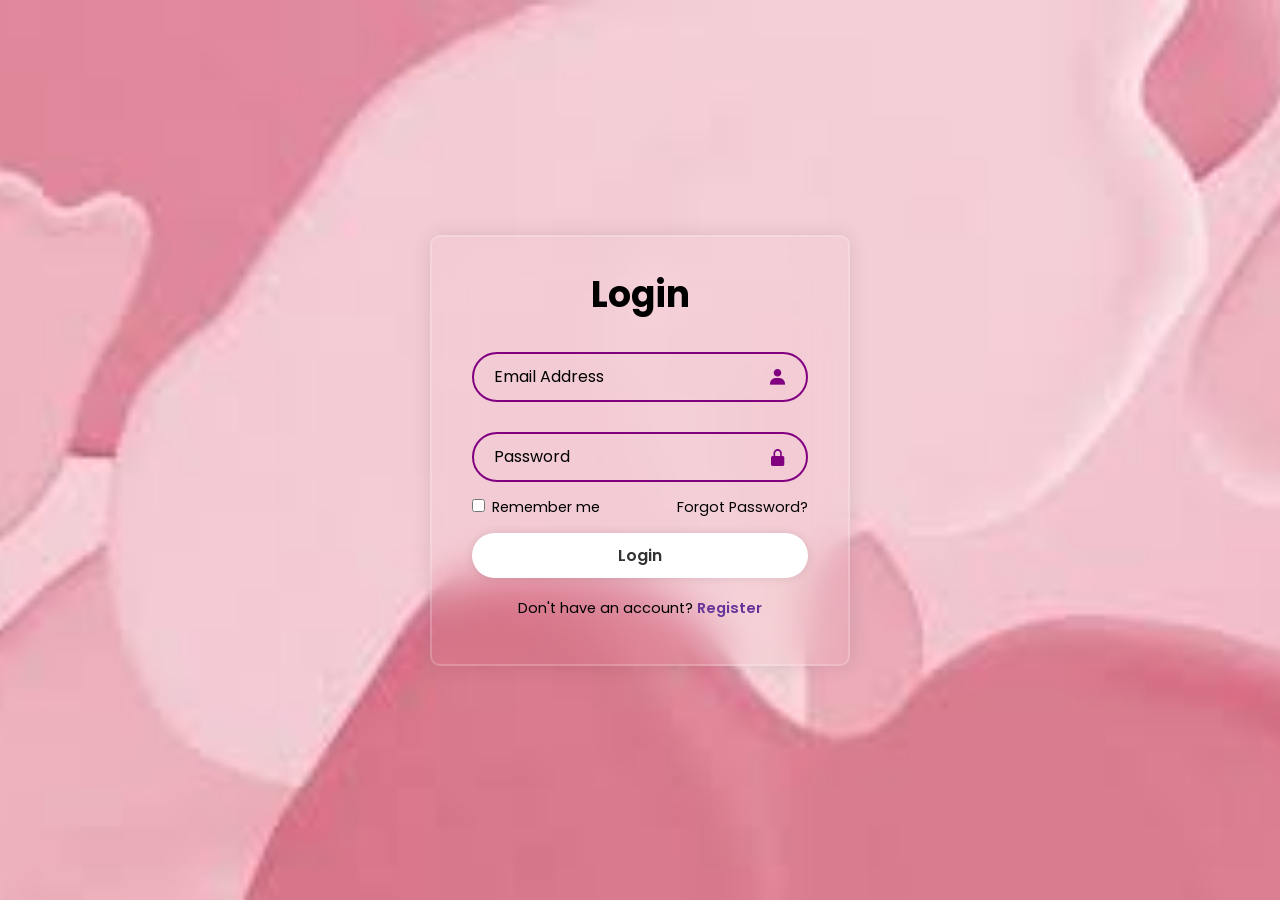
<file: index.html>
<!DOCTYPE html>
<html lang="en">
<head>
  <meta charset="UTF-8">
  <meta http-equiv="X-UA-Compatible" content="IE=edge">
  <meta name="viewport" content="width=device-width, initial-scale=1.0">
  <title>Login Form</title>
  <link rel="stylesheet" href="login.css">
  <link href="https://unpkg.com/boxicons@2.1.4/css/boxicons.min.css" rel="stylesheet">
</head>

<body>
  <div class="wrapper">
    <form action="dashboard.html" method="GET">
      <h1>Login</h1>
      <div class="box">
        <input type="email" placeholder="Email Address" name="email" required>
        <i class='bx bxs-user'></i>
      </div>

      <div class="box">
        <input type="password" placeholder="Password" name="password" required>
        <i class='bx bxs-lock-alt'></i>
      </div>

      <div class="forget">
        <label><input type="checkbox"> Remember me</label>
        <a href="#">Forgot Password?</a>
      </div>

      <button type="submit" class="btn">Login</button>
      
      <div class="register">
        <p>Don't have an account? <a href="#">Register</a></p>
      </div>
    </form>
  </div>
</body>
</html>
</file>
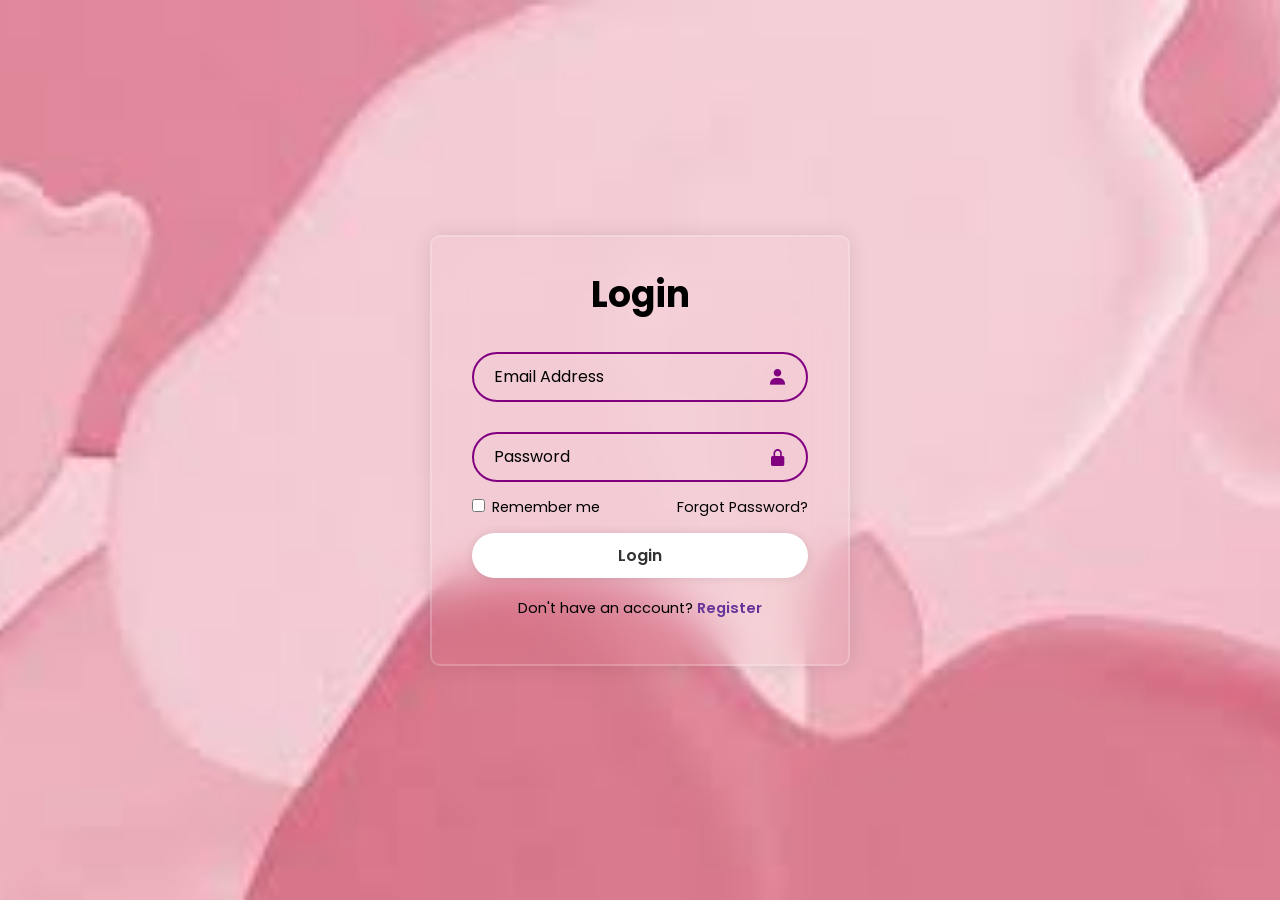
<file: ecom/index.html>
<!DOCTYPE html>
<html lang="en">
<head>
  <meta charset="UTF-8">
  <meta http-equiv="X-UA-Compatible" content="IE=edge">
  <meta name="viewport" content="width=device-width, initial-scale=1.0">
  
  <title>Login Form</title>

  <!-- Link to CSS -->
  <link rel="stylesheet" href="login.css">

  <!-- Boxicons -->
  <link href="https://unpkg.com/boxicons@2.1.4/css/boxicons.min.css" rel="stylesheet">
</head>

<body>
  <div class="wrapper">
    <form action="dashboard.html" method="GET"> <!-- ✅ Correct form start -->
      <h1>Login</h1>

      <!-- Email input -->
      <div class="box">
        <input type="email" placeholder="Email Address" name="email" required>
        <i class='bx bxs-user'></i>
      </div>

      <!-- Password input -->
      <div class="box">
        <input type="password" placeholder="Password" name="password" required>
        <i class='bx bxs-lock-alt'></i>
      </div>

      <!-- Remember and Forgot -->
      <div class="forget">
        <label><input type="checkbox"> Remember me</label>
        <a href="#">Forgot Password?</a>
      </div>

      <!-- Submit Button -->
      <button type="submit" class="btn">Login</button>

      <!-- Register Link -->
      <div class="register">
        <p>Don't have an account? <a href="#">Register</a></p>
      </div>
    </form>
  </div>
</body>
</html>
</file>
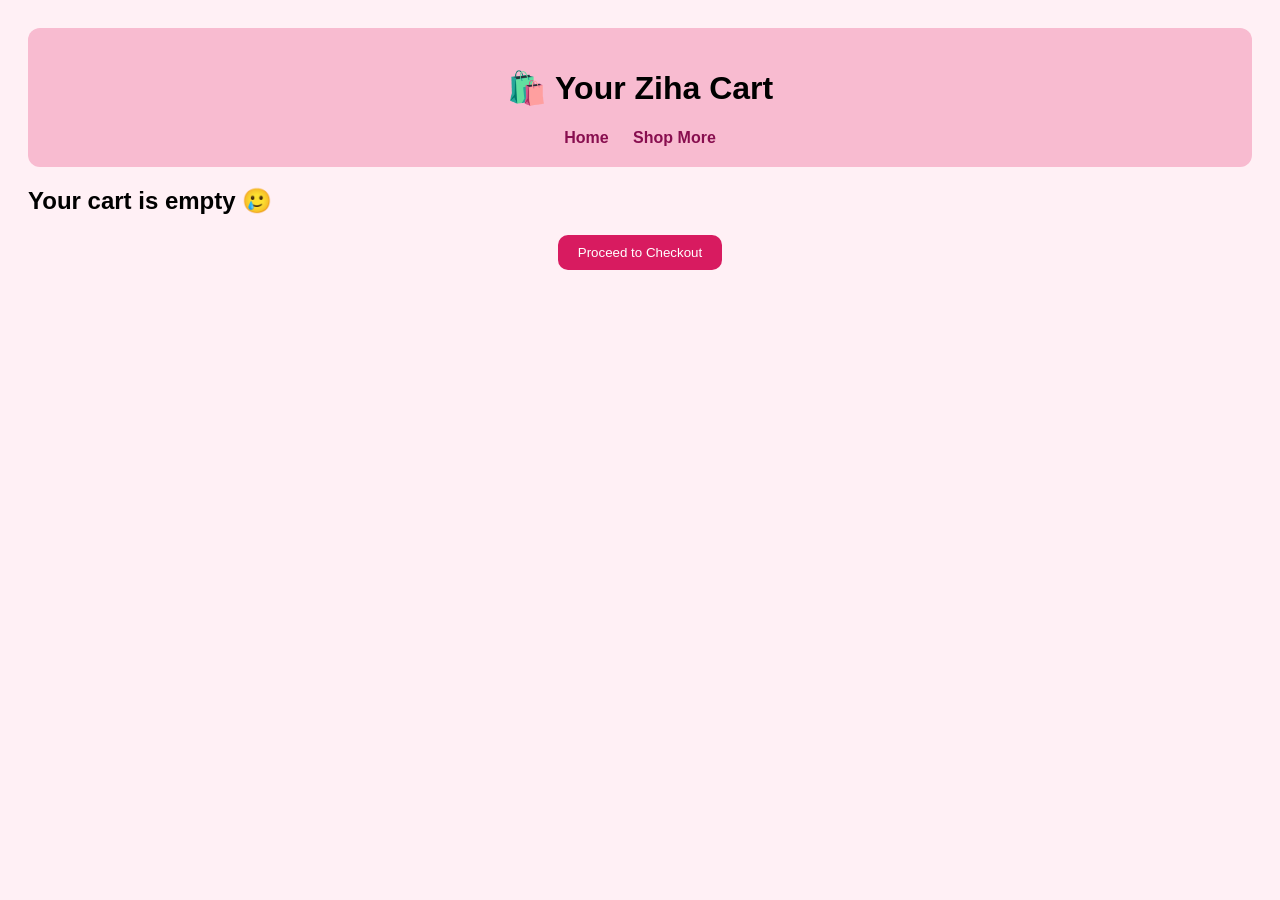
<file: cart.html>
<!DOCTYPE html>
<html>
<head>
  <title>Your Cart - Ziha</title>
  <link rel="stylesheet" href="cart.css">
</head>
<body bgcolor="#FFF0F5">

  <header>
    <h1>🛍️ Your Ziha Cart</h1>
    <nav>
      <a href="index.html">Home</a>
      <a href="shop.html">Shop More</a>
    </nav>
  </header>

  <section id="cartContainer">
  </section>

  <script src="cart.js"></script>
</body>
</html>
</file>
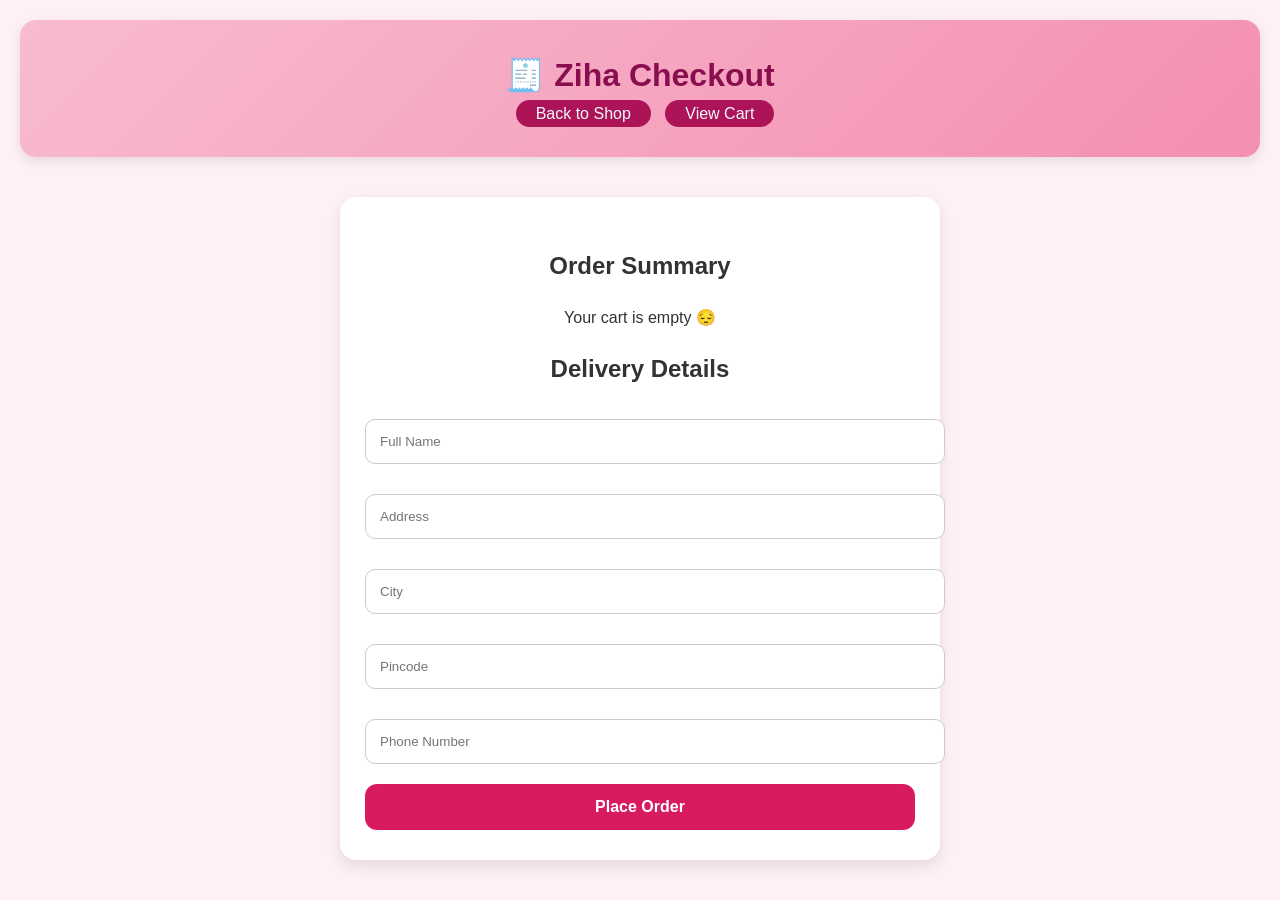
<file: checkout.html>
<!DOCTYPE html>
<html>
<head>
  <title>Checkout - Ziha</title>
  <link rel="stylesheet" href="chechout.css">
</head>
<body bgcolor="#FFF0F5">

  <header>
    <h1>🧾 Ziha Checkout</h1>
    <nav>
      <a href="shop.html" class="bal">Back to Shop</a>
      <a href="cart.html" class="ral">View Cart</a>
    </nav>
  </header>

  <section class="checkout-container">
   <center> <h2>Order Summary</h2>
    <div id="orderSummary"></div></center>

   <center> <h2>Delivery Details</h2>
    <form id="checkoutForm">
      <input type="text" placeholder="Full Name" required><br>
      <input type="text" placeholder="Address" required><br>
      <input type="text" placeholder="City" required><br>
      <input type="text" placeholder="Pincode" required><br>
      <input type="tel" placeholder="Phone Number" required><br>
      <button type="submit">Place Order</button>
    </form>
  </section></center>

  <script src="checkout.js"></script>
</body>
</html>
</file>
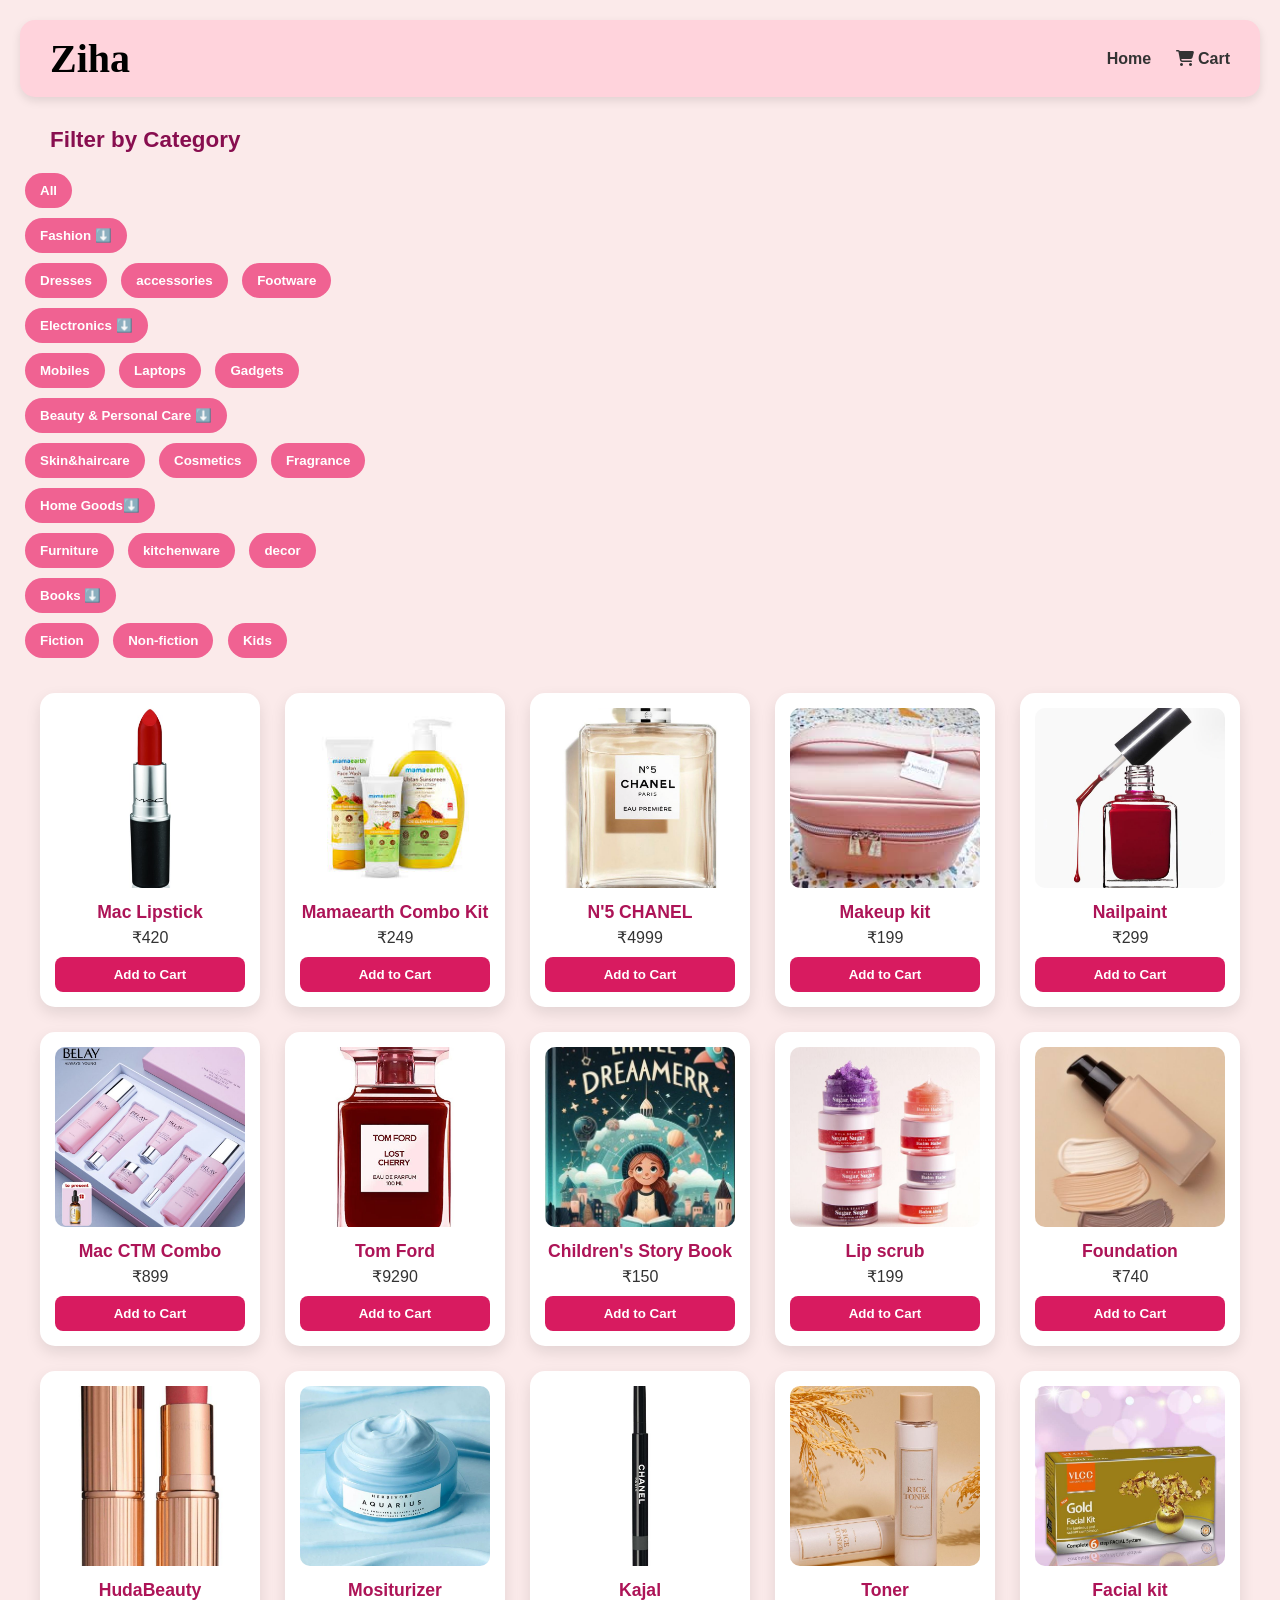
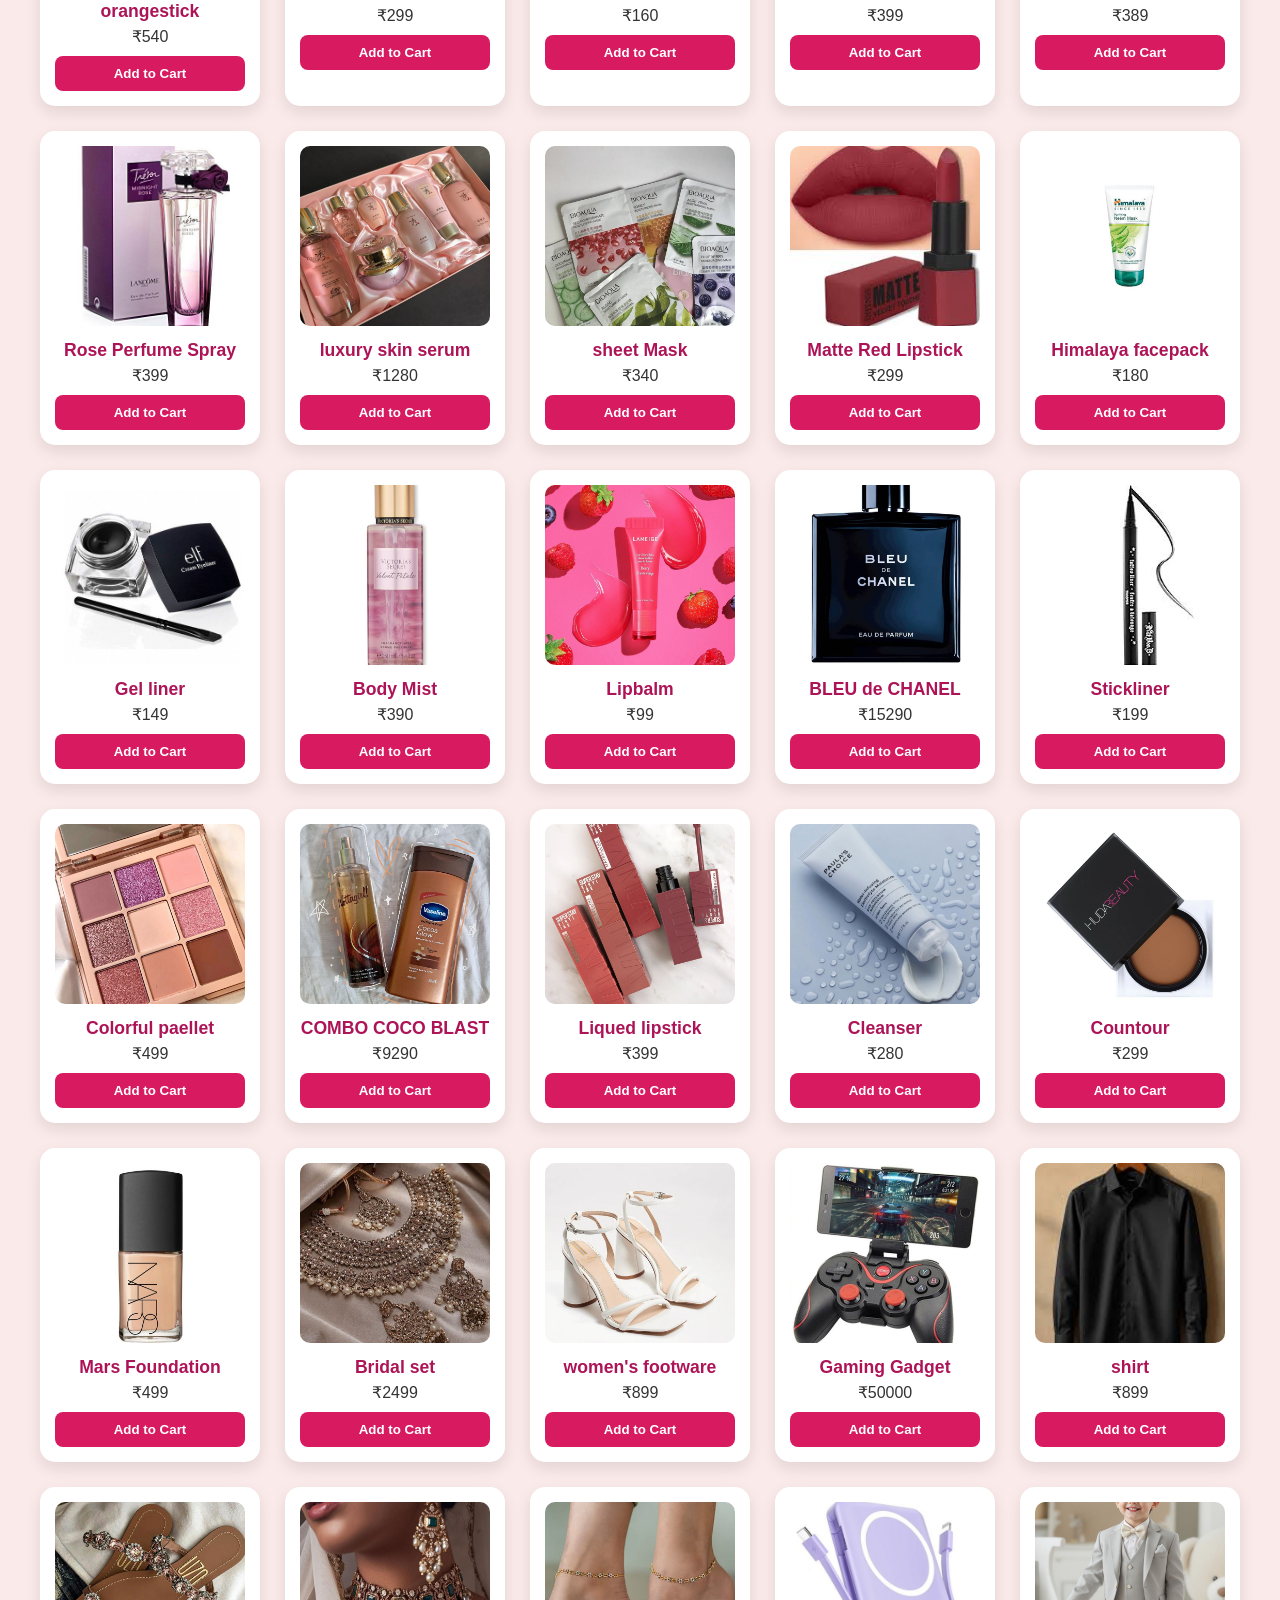
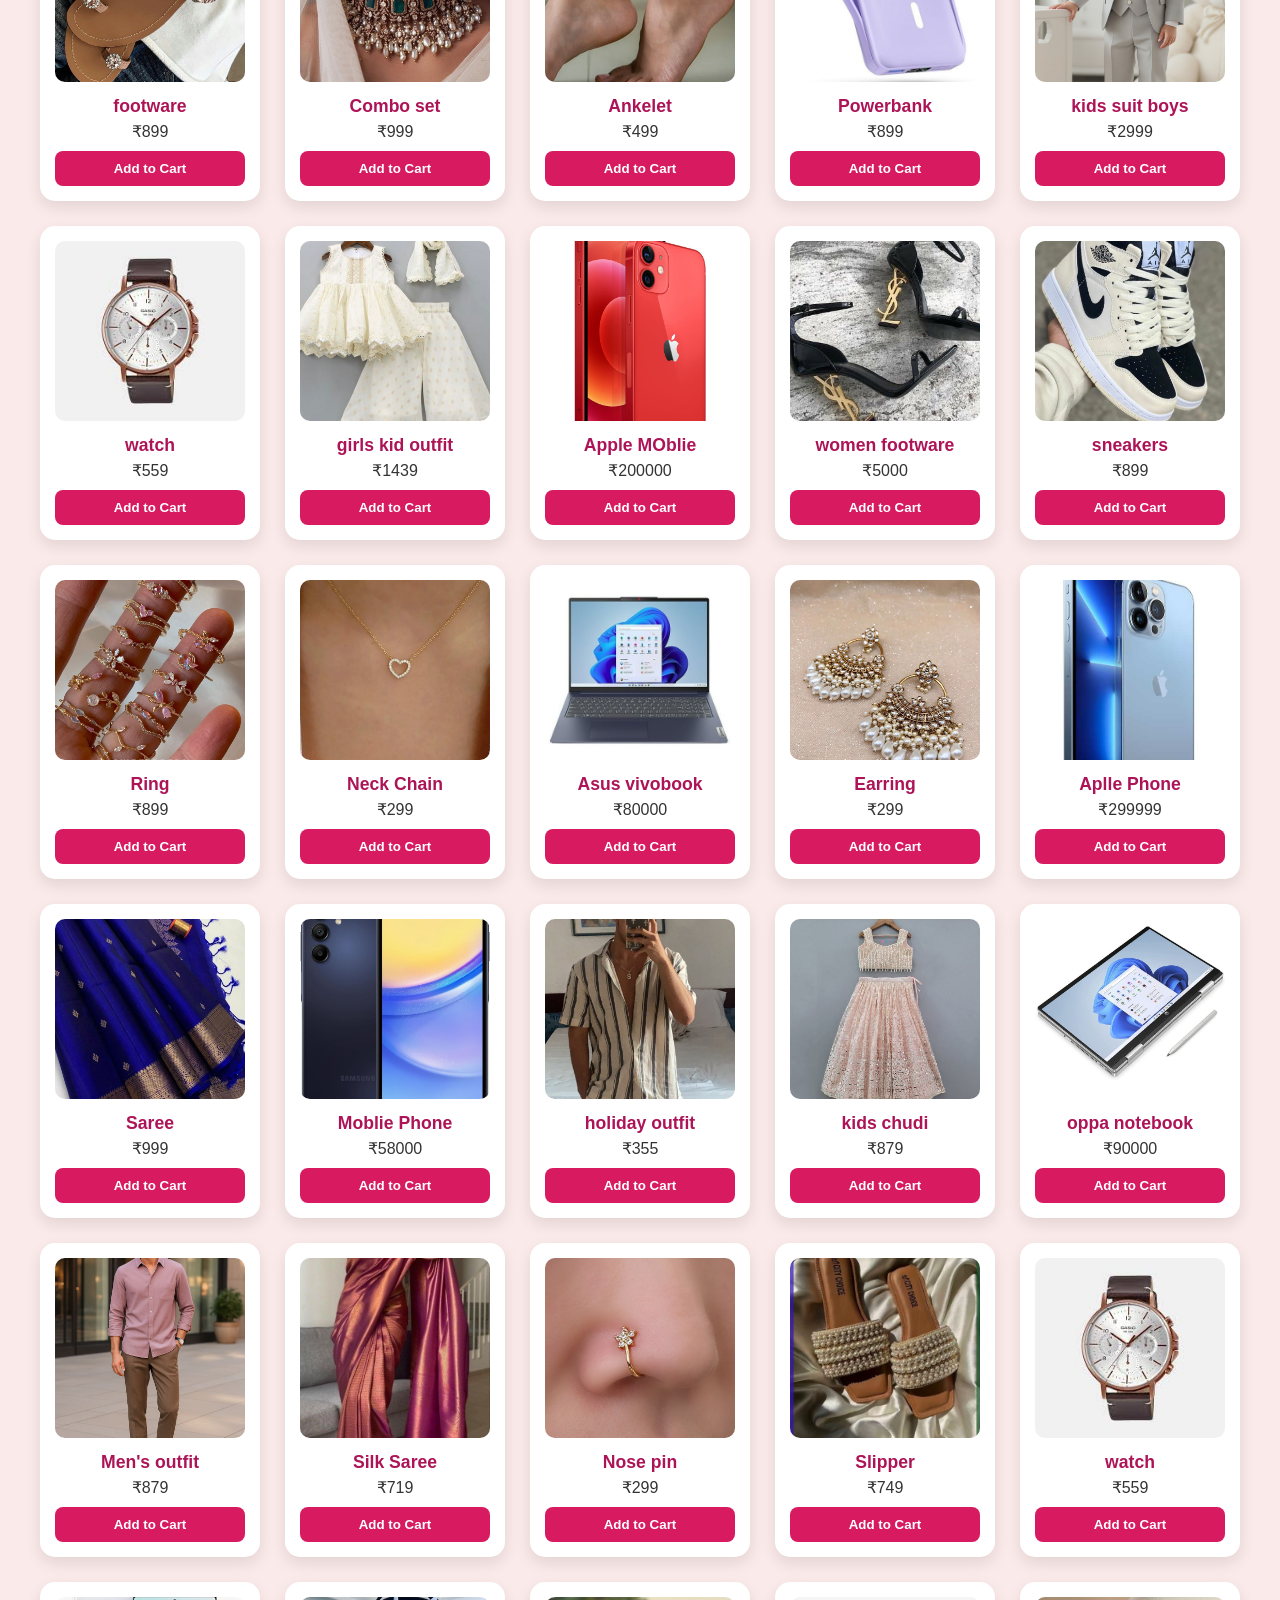
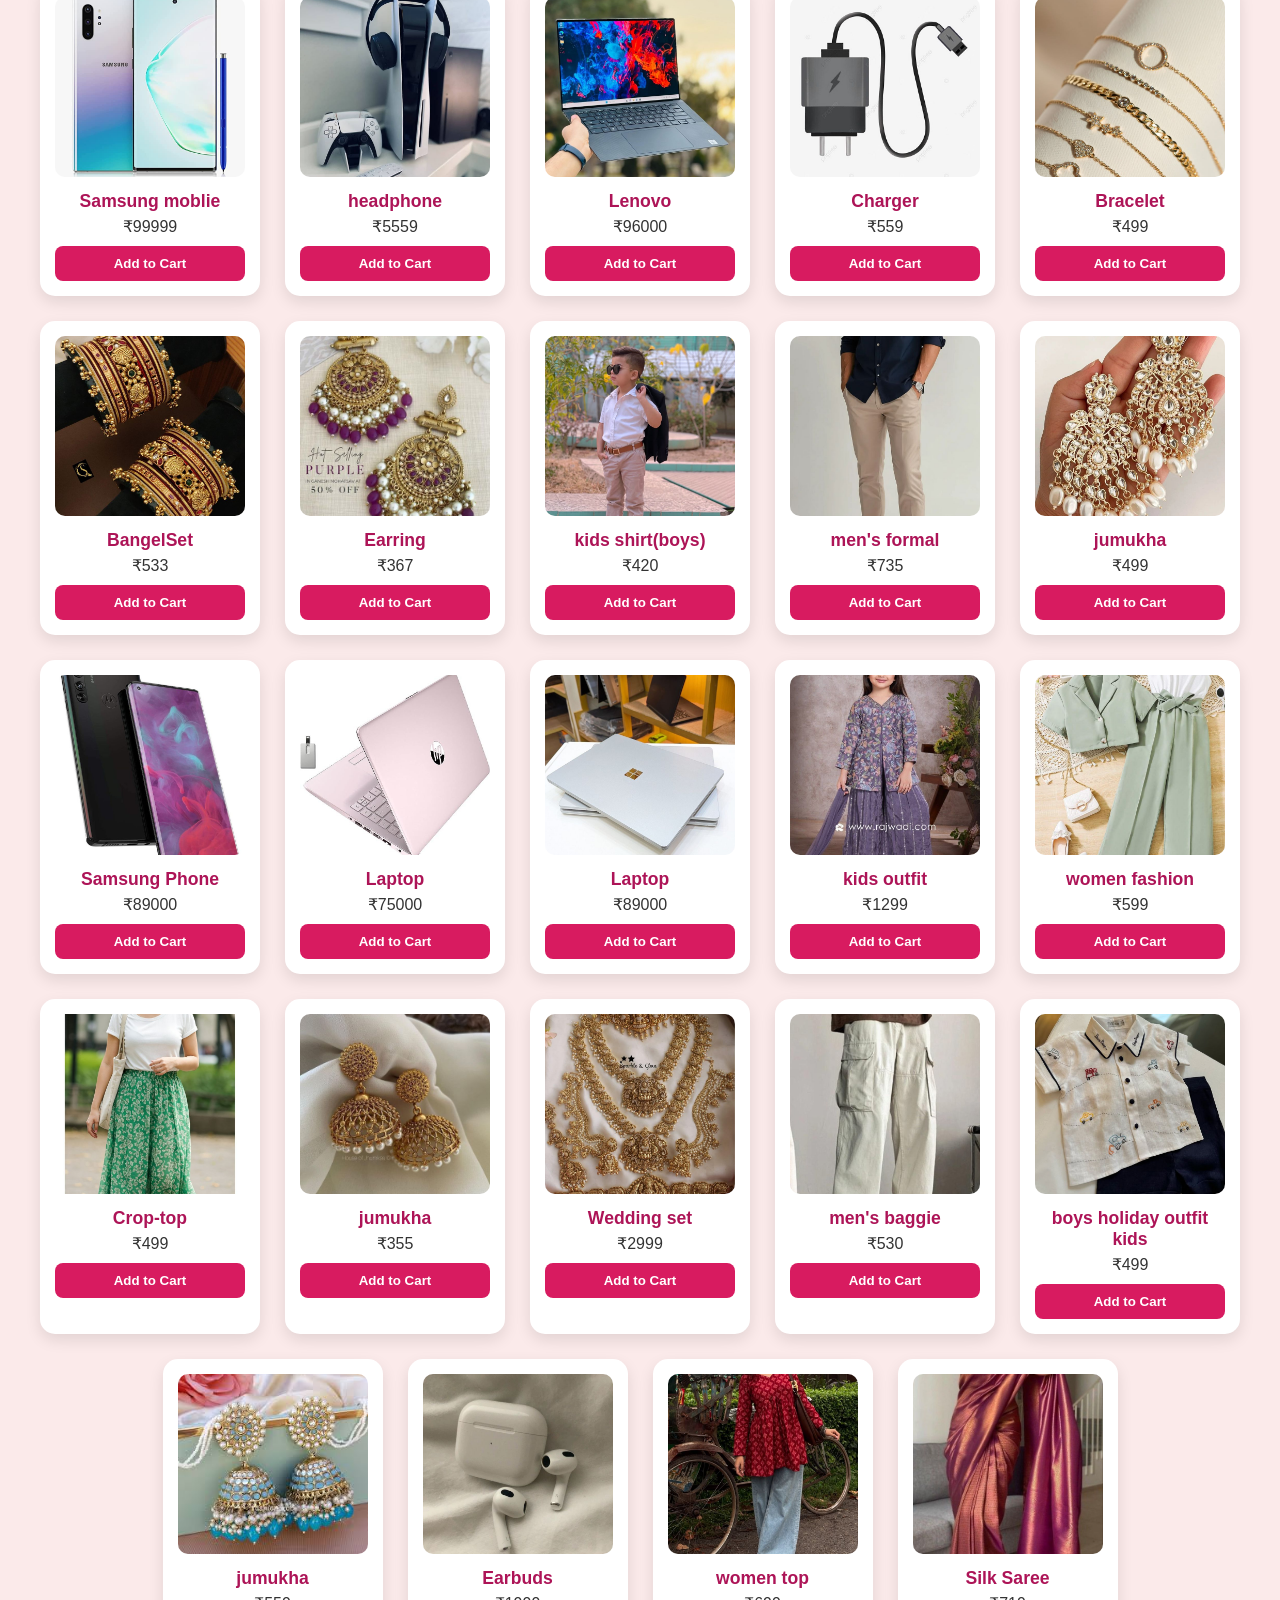
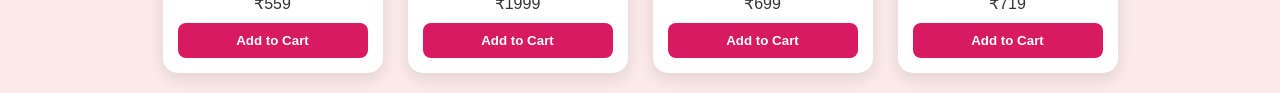
<file: shop.html>
<!DOCTYPE html>
<html>
<head>
  <title>Ziha Shop</title>
  <link rel="stylesheet" href="shop.css">
  <link rel="stylesheet" href="https://cdnjs.cloudflare.com/ajax/libs/font-awesome/6.4.0/css/all.min.css">
</head>
<body bgcolor="#FBEAEA">

  <header>
    <h1>Ziha</h1>
    <nav>
      <a href="index.html">Home</a>
      <a href="cart.html"><i class="fa fa-shopping-cart"></i> Cart</a>
    </nav>
  </header>

  <section class="filters">
  <h3>Filter by Category</h3>
  <button onclick="filterProducts('all')">All</button>


  <div class="filter-group">
    <button class="main-filter" onclick="toggleSub('fashion')">Fashion ⬇️</button>
    <div class="sub-filters" id="fashion">
      <button onclick="filterProducts('Dresses')">Dresses</button>
      <button onclick="filterProducts('accessories')">accessories</button>
      <button onclick="filterProducts('Footware')">Footware</button>
    </div>
  </div>


  <div class="filter-group">
    <button class="main-filter" onclick="toggleSub('electronics')">Electronics ⬇️</button>
    <div class="sub-filters" id="electronics">
      <button onclick="filterProducts('mobiles')">Mobiles</button>
      <button onclick="filterProducts('laptops')">Laptops</button>
      <button onclick="filterProducts('gadgets')">Gadgets</button>
    </div>
  </div>



  <div class="filter-group">
    <button class="main-filter" onclick="toggleSub('beauty')">Beauty & Personal Care ⬇️</button>
    <div class="sub-filters" id="beauty">
      <button onclick="filterProducts('Skin&haircare')">Skin&haircare</button>
      <button onclick="filterProducts('cosmetics')">Cosmetics</button>
      <button onclick="filterProducts('fragrance')">Fragrance</button>
    </div>
  </div>

   <div class="filter-group">
    <button class="main-filter" onclick="toggleSub('home')">Home Goods⬇️</button>
    <div class="sub-filters" id="home">
      <button onclick="filterProducts(' Furniture')"> Furniture</button>
      <button onclick="filterProducts('kitchenware')">kitchenware</button>
      <button onclick="filterProducts(' decor')"> decor</button>
    </div>
  </div>



  <div class="filter-group">
    <button class="main-filter" onclick="toggleSub('books')">Books ⬇️</button>
    <div class="sub-filters" id="books">
      <button onclick="filterProducts('fiction')">Fiction</button>
      <button onclick="filterProducts('nonfiction')">Non-fiction</button>
      <button onclick="filterProducts('kids')">Kids</button>
    </div>
  </div>

</section>

  <!-- 🌸 Product Display Section -->
  <section class="product-list" id="productList">
    <!-- Products will appear here using JavaScript -->
  </section>

  <!-- 🌸 JavaScript File -->
  <script src="shop.js"></script>

</body>
</html>
</file>
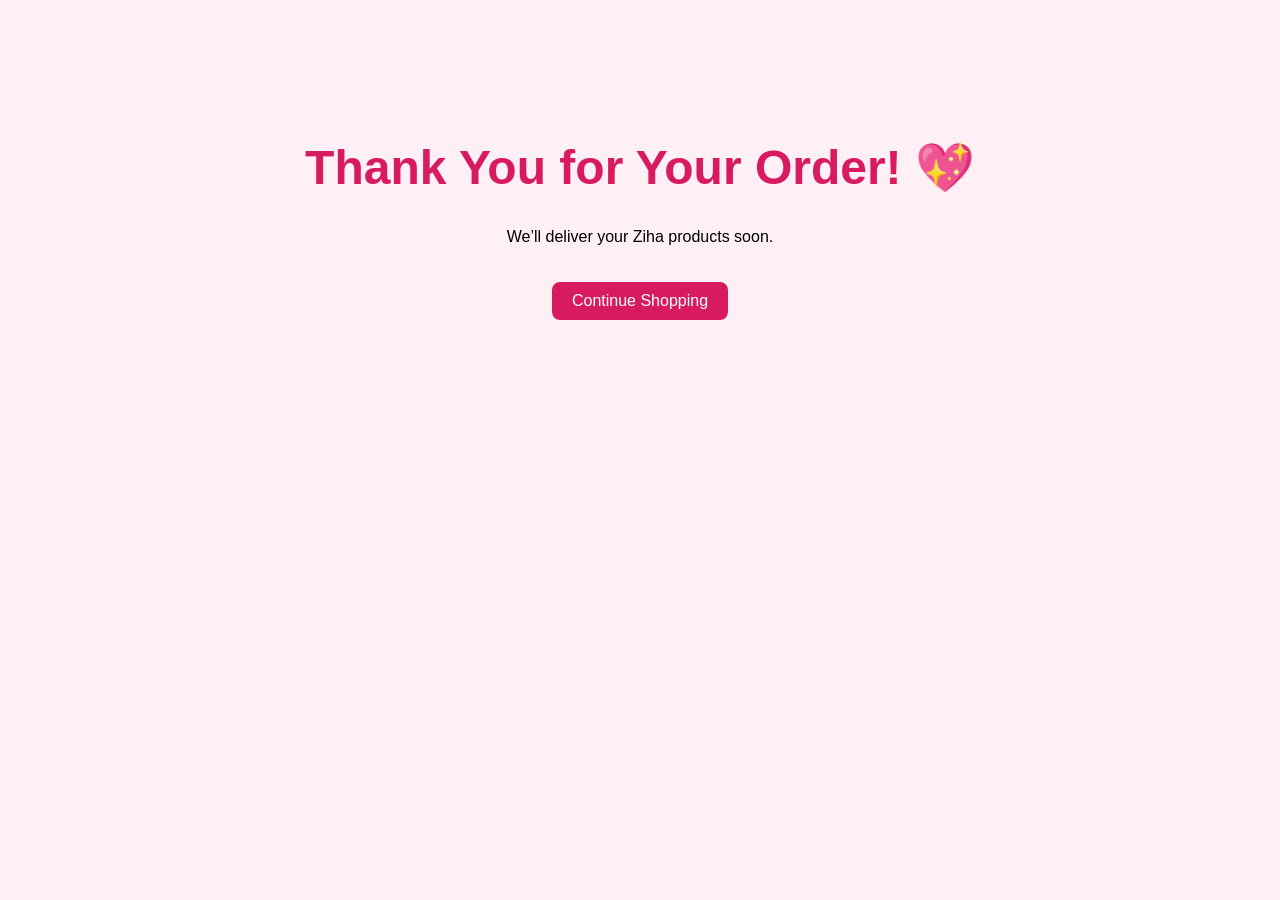
<file: thankyou.html>
<!DOCTYPE html>
<html>
<head>
  <title>Thank You - Ziha</title>
  <style>
    body {
      background-color: #FFF0F5;
      text-align: center;
      font-family: sans-serif;
      padding: 100px;
    }
    h1 {
      font-size: 3rem;
      color: #D81B60;
    }
    a {
      text-decoration: none;
      color: white;
      background-color: #D81B60;
      padding: 10px 20px;
      border-radius: 8px;
      display: inline-block;
      margin-top: 20px;
    }
  </style>
</head>
<body>
  <h1>Thank You for Your Order! 💖</h1>
  <p>We’ll deliver your Ziha products soon.</p>
  <a href="shop.html">Continue Shopping</a>
</body>
</html>
</file>
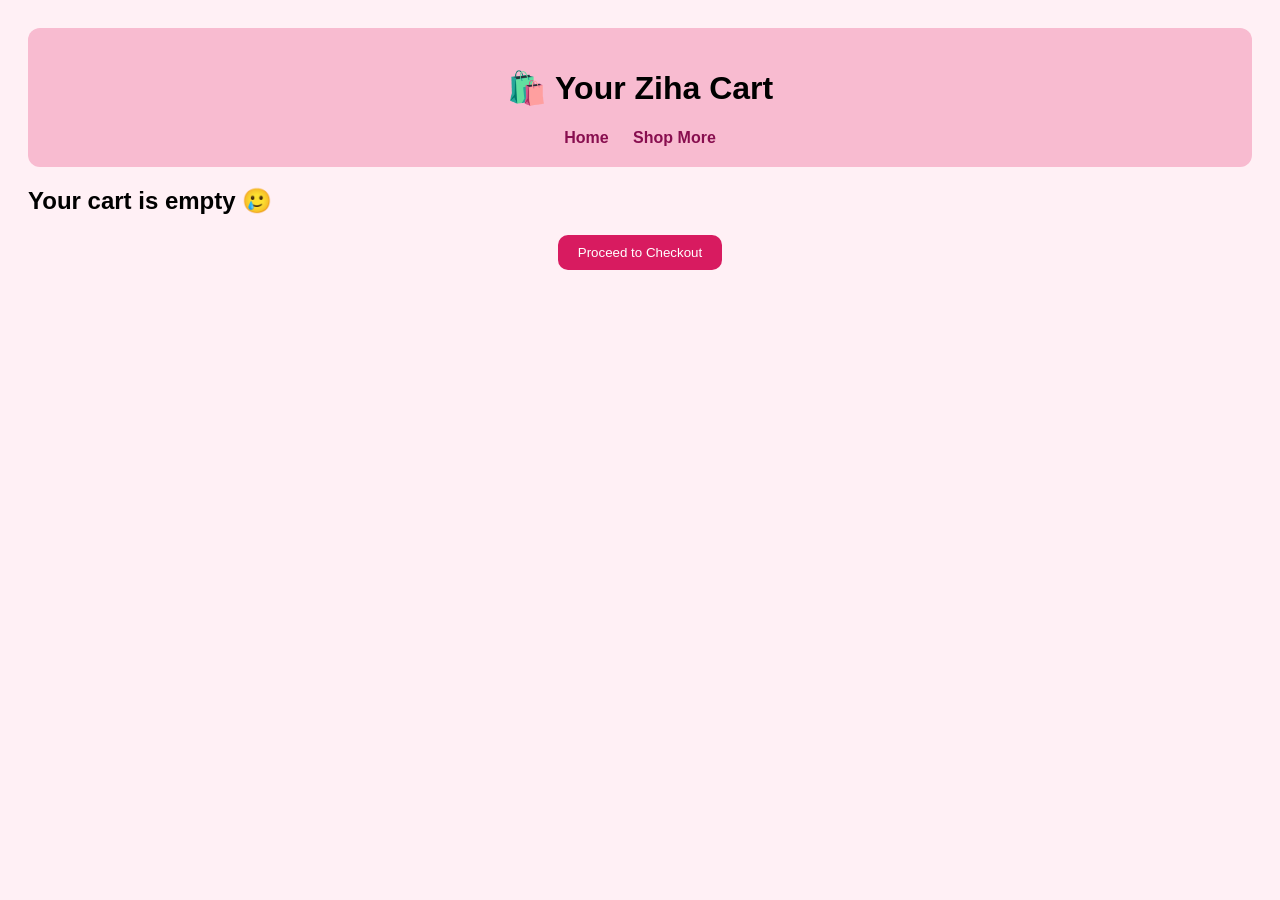
<file: ecom/cart.html>
<!DOCTYPE html>
<html>
<head>
  <title>Your Cart - Ziha</title>
  <link rel="stylesheet" href="cart.css">
</head>
<body bgcolor="#FFF0F5">

  <header>
    <h1>🛍️ Your Ziha Cart</h1>
    <nav>
      <a href="index.html">Home</a>
      <a href="shop.html">Shop More</a>
    </nav>
  </header>

  <section id="cartContainer">
    <!-- Cart items will be inserted here -->
  </section>

  <script src="cart.js"></script>
</body>
</html>
</file>
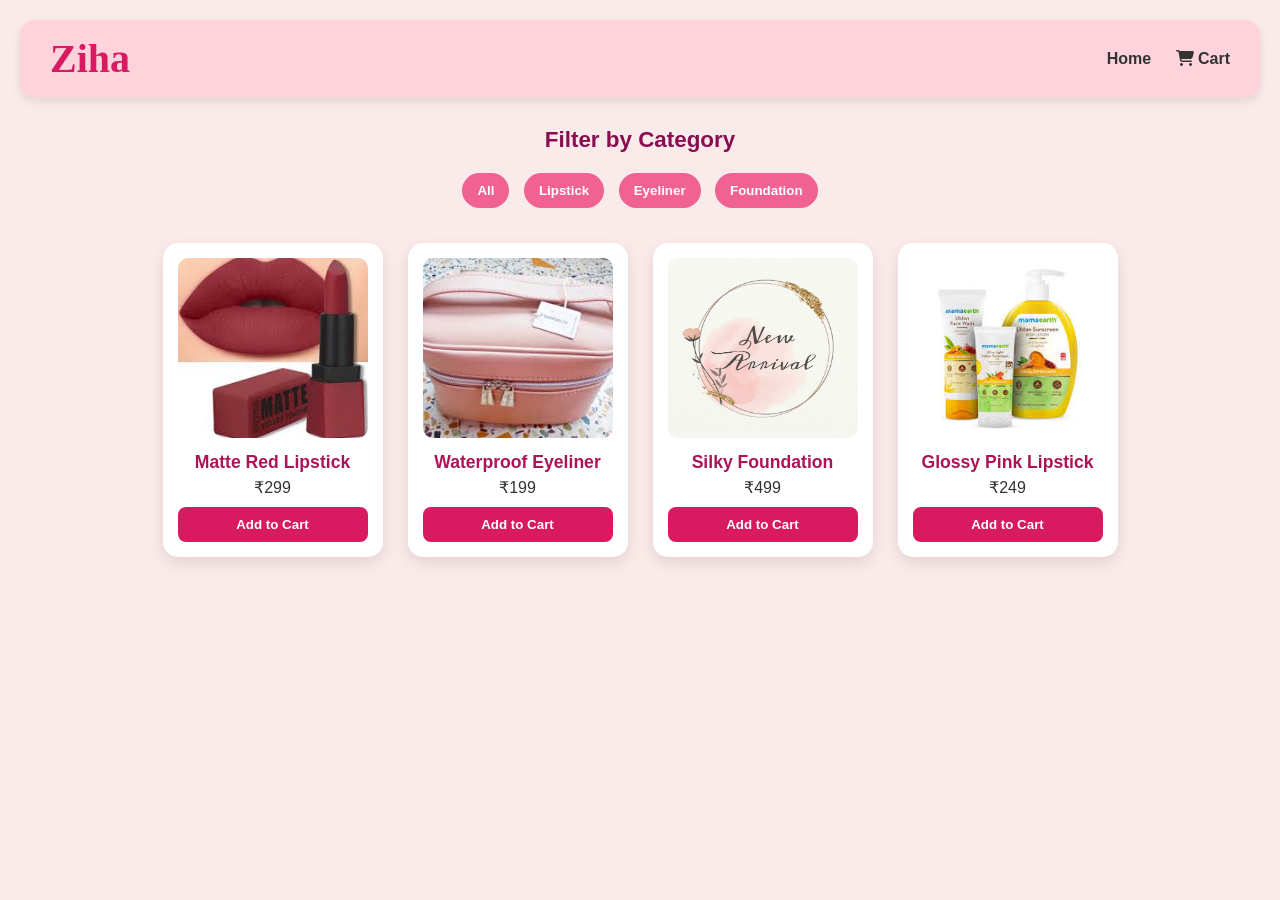
<file: ecom/shop.html>
<!DOCTYPE html>
<html>
<head>
  <title>Ziha Shop</title>
  <link rel="stylesheet" href="shop.css">
  <link rel="stylesheet" href="https://cdnjs.cloudflare.com/ajax/libs/font-awesome/6.4.0/css/all.min.css">
</head>
<body bgcolor="#FBEAEA">

  <header>
    <h1>Ziha</h1>
    <nav>
      <a href="index.html">Home</a>
      <a href="cart.html"><i class="fa fa-shopping-cart"></i> Cart</a>
    </nav>
  </header>

  <!-- 🌸 Filter Buttons -->
  <section class="filters">
    <h3>Filter by Category</h3>
    <button onclick="filterProducts('all')">All</button>
    <button onclick="filterProducts('lipstick')">Lipstick</button>
    <button onclick="filterProducts('eyeliner')">Eyeliner</button>
    <button onclick="filterProducts('foundation')">Foundation</button>
  </section>

  <!-- 🌸 Product Display Section -->
  <section class="product-list" id="productList">
    <!-- Products will appear here using JavaScript -->
  </section>

  <!-- 🌸 JavaScript File -->
  <script src="shop.js"></script>

</body>
</html>
</file>
<file: login.css>
@import url("https://fonts.googleapis.com/css2?family=Poppins:wght@300;400;500;600;700;800;900&display=swap");

* {
  margin: 0;
  padding: 0;
  box-sizing: border-box;
  font-family: "Poppins", sans-serif;
}

body {
  display: flex;
  justify-content: center;
  align-items: center;
  min-height: 100vh;
  background: url(ecom1.jpg) no-repeat;
  background-size: cover;
  background-position: center;
}

.wrapper {
  background: transparent;
  width: 420px;
  padding: 30px 40px;
  border: 2px solid rgba(255, 255, 255, 0.2);
  border-radius: 10px;
  box-shadow: 0 0 20px rgba(0, 0, 0, 0.1);
  color: black;
  backdrop-filter: blur(20px);
  position: relative;
}

.wrapper h1 {
  font-size: 36px;
  text-align: center;
  color: black;
}

.wrapper .box {
  width: 100%;
  height: 50px;
  margin: 30px 0;
  position: relative;
}

.box input {
  width: 100%;
  height: 100%;
  background: transparent;
  border: 2px solid purple;
  border-radius: 40px;
  font-size: 16px;
  color:black;
  padding: 20px 45px 20px 20px;
  outline: none;
}

.box input::placeholder {
  color:black;
}

.box i {
  position: absolute;
  right: 20px;
  top: 50%;
  transform: translateY(-50%);
  font-size: 20px;
  color: purple;
}

.wrapper .forget {
  display: flex;
  justify-content: space-between;
  font-size: 14.5px;
  margin: -15px 0 15px;
  color: white;
}

.forget label input {
  accent-color: #fff;
  margin-right: 3px;
}

.forget a {
  color: black;
  text-decoration: none;
}

.forget a:hover {
  color:purple;
}

.wrapper .btn {
  width: 100%;
  height: 45px;
  background-color: #fff;
  border: none;
  outline: none;
  border-radius: 40px;
  box-shadow: 0 0 10px rgba(0, 0, 0, 0.1);
  cursor: pointer;
  font-size: 16px;
  color: #333;
  font-weight: 600;
  
}
.wrapper .btn:hover{
  color: gray;
  
}

.wrapper .register {
  font-size: 14.5px;
  text-align: center;
  margin: 20px 0 15px;
  color:black;
}

.register p a {
  color: rebeccapurple;
  text-decoration: none;
  font-weight: 600;
}

.register p a:hover {
  text-decoration: underline;
}
.forget label{
  color: black;
}
.wrapper .btn {
  width: 100%;
  height: 45px;
  background-color: #fff;
  border: none;
  outline: none;
  border-radius: 40px;
  box-shadow: 0 0 10px rgba(0, 0, 0, 0.1);
  cursor: pointer;
  font-size: 16px;
  color: #333;
  font-weight: 600;
transition: all 0.3s ease-in-out;
 
}

.wrapper .btn:hover {
  transform: scale(0.98);
  background-color: #f0f0f0;
  color: rebeccapurple;
}
</file>
<file: ecom/login.css>
@import url("https://fonts.googleapis.com/css2?family=Poppins:wght@300;400;500;600;700;800;900&display=swap");

* {
  margin: 0;
  padding: 0;
  box-sizing: border-box;
  font-family: "Poppins", sans-serif;
}

body {
  display: flex;
  justify-content: center;
  align-items: center;
  min-height: 100vh;
  background: url(ecom1.jpg) no-repeat;
  background-size: cover;
  background-position: center;
}

.wrapper {
  background: transparent;
  width: 420px;
  padding: 30px 40px;
  border: 2px solid rgba(255, 255, 255, 0.2);
  border-radius: 10px;
  box-shadow: 0 0 20px rgba(0, 0, 0, 0.1);
  color: black;
  backdrop-filter: blur(20px);
  position: relative;
}

.wrapper h1 {
  font-size: 36px;
  text-align: center;
  color: black;
}

.wrapper .box {
  width: 100%;
  height: 50px;
  margin: 30px 0;
  position: relative;
}

.box input {
  width: 100%;
  height: 100%;
  background: transparent;
  border: 2px solid purple;
  border-radius: 40px;
  font-size: 16px;
  color:black;
  padding: 20px 45px 20px 20px;
  outline: none;
}

.box input::placeholder {
  color:black;
}

.box i {
  position: absolute;
  right: 20px;
  top: 50%;
  transform: translateY(-50%);
  font-size: 20px;
  color: purple;
}

.wrapper .forget {
  display: flex;
  justify-content: space-between;
  font-size: 14.5px;
  margin: -15px 0 15px;
  color: white;
}

.forget label input {
  accent-color: #fff;
  margin-right: 3px;
}

.forget a {
  color: black;
  text-decoration: none;
}

.forget a:hover {
  color:purple;
}

.wrapper .btn {
  width: 100%;
  height: 45px;
  background-color: #fff;
  border: none;
  outline: none;
  border-radius: 40px;
  box-shadow: 0 0 10px rgba(0, 0, 0, 0.1);
  cursor: pointer;
  font-size: 16px;
  color: #333;
  font-weight: 600;
  
}
.wrapper .btn:hover{
  color: gray;
  
}

.wrapper .register {
  font-size: 14.5px;
  text-align: center;
  margin: 20px 0 15px;
  color:black;
}

.register p a {
  color: rebeccapurple;
  text-decoration: none;
  font-weight: 600;
}

.register p a:hover {
  text-decoration: underline;
}
.forget label{
  color: black;
}
.wrapper .btn {
  width: 100%;
  height: 45px;
  background-color: #fff;
  border: none;
  outline: none;
  border-radius: 40px;
  box-shadow: 0 0 10px rgba(0, 0, 0, 0.1);
  cursor: pointer;
  font-size: 16px;
  color: #333;
  font-weight: 600;
transition: all 0.3s ease-in-out;
 
}

.wrapper .btn:hover {
  transform: scale(0.98);
  background-color: #f0f0f0;
  color: rebeccapurple;
}
</file>
<file: cart.css>
body {
  font-family: sans-serif;
  background-color: #FFF0F5;
  padding: 20px;
}

header {
  background: #F8BBD0;
  padding: 20px;
  text-align: center;
  border-radius: 12px;
  margin-bottom: 20px;
}

nav a {
  margin: 0 10px;
  color: #880E4F;
  text-decoration: none;
  font-weight: bold;
}

table {
  width: 100%;
  background: white;
  border-collapse: collapse;
}

th, td {
  text-align: center;
  padding: 12px;
}

button {
  background-color: #D81B60;
  color: white;
  border: none;
  padding: 8px 12px;
  cursor: pointer;
  border-radius: 6px;
}

button:hover {
  background-color: #AD1457;
}
</file>
<file: chechout.css>
body {
  font-family: 'Segoe UI', Tahoma, Geneva, Verdana, sans-serif;
  background-color: #FFF0F5;
  padding: 20px;
  margin: 0;
  line-height: 1.6;
  color: #333;
}

header {
  background: linear-gradient(135deg, #F8BBD0, #F48FB1);
  padding: 30px 20px;
  text-align: center;
  border-radius: 16px;
  margin-bottom: 40px;
  box-shadow: 0 4px 12px rgba(0, 0, 0, 0.1);
}

header h1 {
  margin: 0;
  color: #880E4F;
  font-size: 2rem;
}

.bal,
.ral{
  padding: 5px 20px;
  color: aliceblue;
  background-color:#AD1457;
  border-radius: 20px;
  text-decoration: none;
  transition: all 0.3s ease-in-out;
  text-align: center;
  margin-left: 10px;
  margin-top: 1px;
}
.bal:hover,
.ral:hover{
  box-shadow:inset 0px 0px 1px 1px #fafafa;
}
.checkout-container {
  max-width: 550px;
  margin: auto;
  background: #fff;
  padding: 30px 25px;
  border-radius: 16px;
  box-shadow: 0 6px 15px rgba(0,0,0,0.1);
  transition: transform 0.3s ease;
}

.checkout-container:hover {
  transform: translateY(-3px);
}

input {
  width: 100%;
  padding: 14px;
  margin: 10px 0 20px;
  border-radius: 10px;
  border: 1px solid #ccc;
  transition: border 0.3s, box-shadow 0.3s;
}

input:focus {
  border-color: #D81B60;
  outline: none;
  box-shadow: 0 0 8px rgba(216, 27, 96, 0.3);
}

button {
  background-color: #D81B60;
  color: white;
  padding: 14px;
  width: 100%;
  border: none;
  border-radius: 12px;
  font-weight: bold;
  font-size: 1rem;
  cursor: pointer;
  transition: background-color 0.3s ease, transform 0.2s ease;
}

button:hover {
  background-color: #AD1457;
  transform: translateY(-2px);
}
</file>
<file: shop.css>
/* Reset and base styles */
* {
  margin: 0;
  padding: 0;
  box-sizing: border-box;
}

body {
  font-family: 'Segoe UI', sans-serif;
  background-color: #FBEAEA;
  padding: 20px;
}

/* Header styling */
header {
  display: flex;
  justify-content: space-between;
  align-items: center;
  background-color: #FFD3DC;
  padding: 15px 30px;
  border-radius: 15px;
  box-shadow: 0 4px 10px rgba(0, 0, 0, 0.1);
}

header h1 {
  font-family: 'Cursive';
  font-size: 2.5rem;
  color:black;
}

nav a {
  margin-left: 20px;
  text-decoration: none;
  color: #333;
  font-weight: bold;
}

nav a:hover {
  color: #D81B60;
}

/* Filters */
.filters {
  margin: 30px 0;
  text-align:start;
}

.filters h3 {
  font-size: 1.4rem;
  margin-bottom: 15px;
  color: #880E4F;
  margin-left: 30px;
}



.filters button {
  margin: 5px;
  padding: 10px 15px;
  border: none;
  background-color: #F06292;
  color: white;
  font-weight: bold;
  border-radius: 20px;
  cursor: pointer;
  transition: 0.3s;
}

.filters button:hover {
  background-color: #EC407A;
}



/* Products grid */
.product-list {
  display: flex;
  flex-wrap: wrap;
  justify-content: center;
  gap: 25px;
}

/* Individual product card */
.product {
  background-color: #fff;
  width: 220px;
  border-radius: 15px;
  box-shadow: 0 6px 15px rgba(0, 0, 0, 0.1);
  padding: 15px;
  text-align: center;
  transition: transform 0.3s ease;
}

.product:hover {
  transform: translateY(-5px);
}

.product img {
  width: 100%;
  height: 180px;
  object-fit: cover;
  border-radius: 10px;
  margin-bottom: 10px;
}

.product h4 {
  font-size: 1.1rem;
  color: #AD1457;
  margin-bottom: 5px;
}

.product p {
  font-size: 1rem;
  color: #333;
}

.product button {
  margin-top: 10px;
  padding: 10px;
  width: 100%;
  background-color: #D81B60;
  color: white;
  border: none;
  border-radius: 8px;
  cursor: pointer;
  font-weight: bold;
  transition: 0.3s;
}

.product button:hover {
  background-color: #AD1457;
}
.main-filter{
    margin-left: 20px;
}
</file>
<file: ecom/cart.css>
body {
  font-family: sans-serif;
  background-color: #FFF0F5;
  padding: 20px;
}

header {
  background: #F8BBD0;
  padding: 20px;
  text-align: center;
  border-radius: 12px;
  margin-bottom: 20px;
}

nav a {
  margin: 0 10px;
  color: #880E4F;
  text-decoration: none;
  font-weight: bold;
}

table {
  width: 100%;
  background: white;
  border-collapse: collapse;
}

th, td {
  text-align: center;
  padding: 12px;
}

button {
  background-color: #D81B60;
  color: white;
  border: none;
  padding: 8px 12px;
  cursor: pointer;
  border-radius: 6px;
}

button:hover {
  background-color: #AD1457;
}
</file>
<file: ecom/shop.css>
/* Reset and base styles */
* {
  margin: 0;
  padding: 0;
  box-sizing: border-box;
}

body {
  font-family: 'Segoe UI', sans-serif;
  background-color: #FBEAEA;
  padding: 20px;
}

/* Header styling */
header {
  display: flex;
  justify-content: space-between;
  align-items: center;
  background-color: #FFD3DC;
  padding: 15px 30px;
  border-radius: 15px;
  box-shadow: 0 4px 10px rgba(0, 0, 0, 0.1);
}

header h1 {
  font-family: 'Cursive';
  font-size: 2.5rem;
  color: #D81B60;
}

nav a {
  margin-left: 20px;
  text-decoration: none;
  color: #333;
  font-weight: bold;
}

nav a:hover {
  color: #D81B60;
}

/* Filters */
.filters {
  margin: 30px 0;
  text-align: center;
}

.filters h3 {
  font-size: 1.4rem;
  margin-bottom: 15px;
  color: #880E4F;
}

.filters button {
  margin: 5px;
  padding: 10px 15px;
  border: none;
  background-color: #F06292;
  color: white;
  font-weight: bold;
  border-radius: 20px;
  cursor: pointer;
  transition: 0.3s;
}

.filters button:hover {
  background-color: #EC407A;
}

/* Products grid */
.product-list {
  display: flex;
  flex-wrap: wrap;
  justify-content: center;
  gap: 25px;
}

/* Individual product card */
.product {
  background-color: #fff;
  width: 220px;
  border-radius: 15px;
  box-shadow: 0 6px 15px rgba(0, 0, 0, 0.1);
  padding: 15px;
  text-align: center;
  transition: transform 0.3s ease;
}

.product:hover {
  transform: translateY(-5px);
}

.product img {
  width: 100%;
  height: 180px;
  object-fit: cover;
  border-radius: 10px;
  margin-bottom: 10px;
}

.product h4 {
  font-size: 1.1rem;
  color: #AD1457;
  margin-bottom: 5px;
}

.product p {
  font-size: 1rem;
  color: #333;
}

.product button {
  margin-top: 10px;
  padding: 10px;
  width: 100%;
  background-color: #D81B60;
  color: white;
  border: none;
  border-radius: 8px;
  cursor: pointer;
  font-weight: bold;
  transition: 0.3s;
}

.product button:hover {
  background-color: #AD1457;
}
</file>
